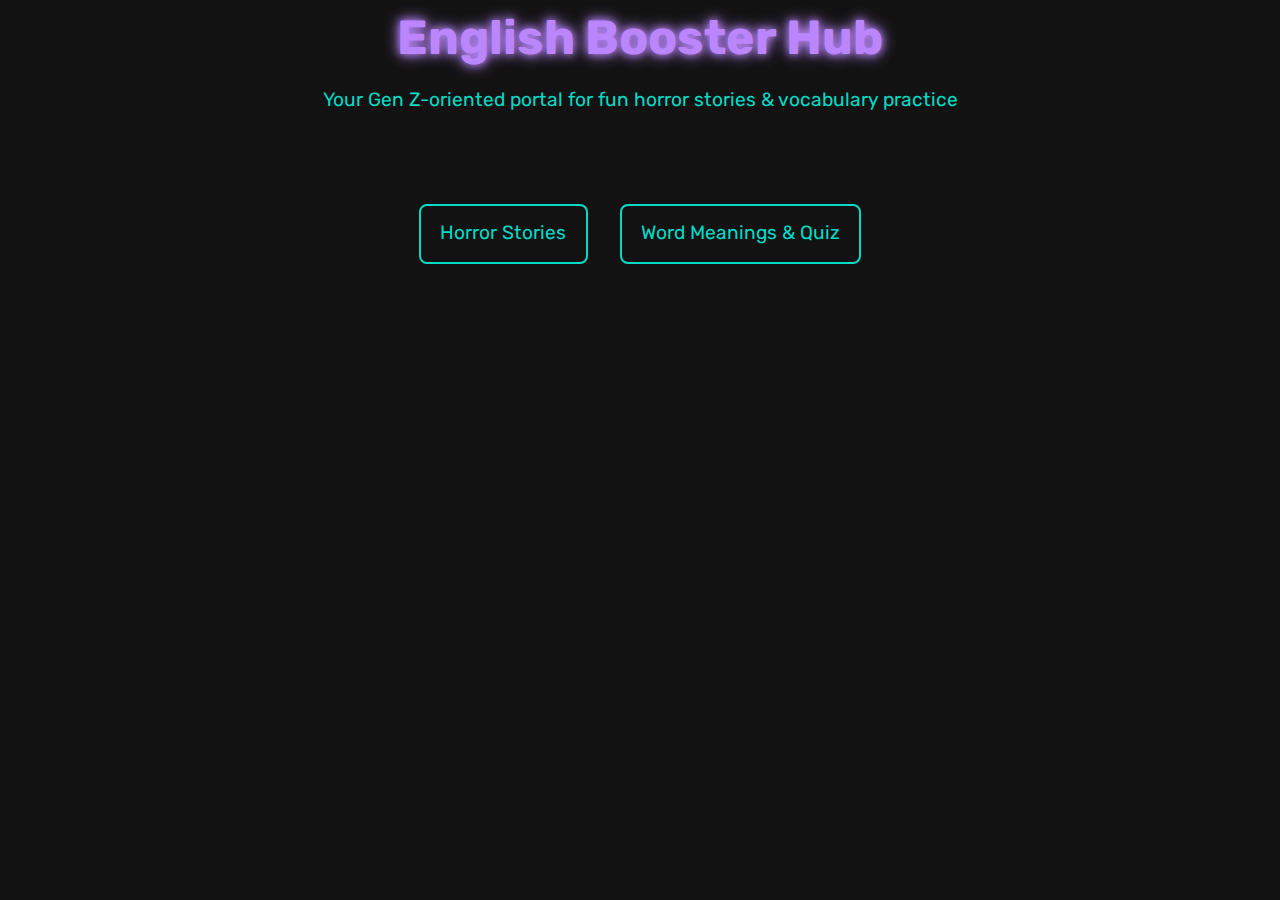
<file: index.html>
<!DOCTYPE html>
<html lang="en">
<head>
  <meta charset="UTF-8" />
  <meta name="viewport" content="width=device-width, initial-scale=1.0"/>
  <title>English Booster Hub</title>
  <link rel="stylesheet" href="style.css" />
</head>
<body>
  <header>
    <h1>English Booster Hub</h1>
    <p>Your Gen Z-oriented portal for fun horror stories & vocabulary practice</p>
  </header>

  <div class="container">
    <nav>
      <a href="horror.html">Horror Stories</a>
      <a href="words.html">Word Meanings & Quiz</a>
    </nav>
  </div>
</body>
</html>
</file>
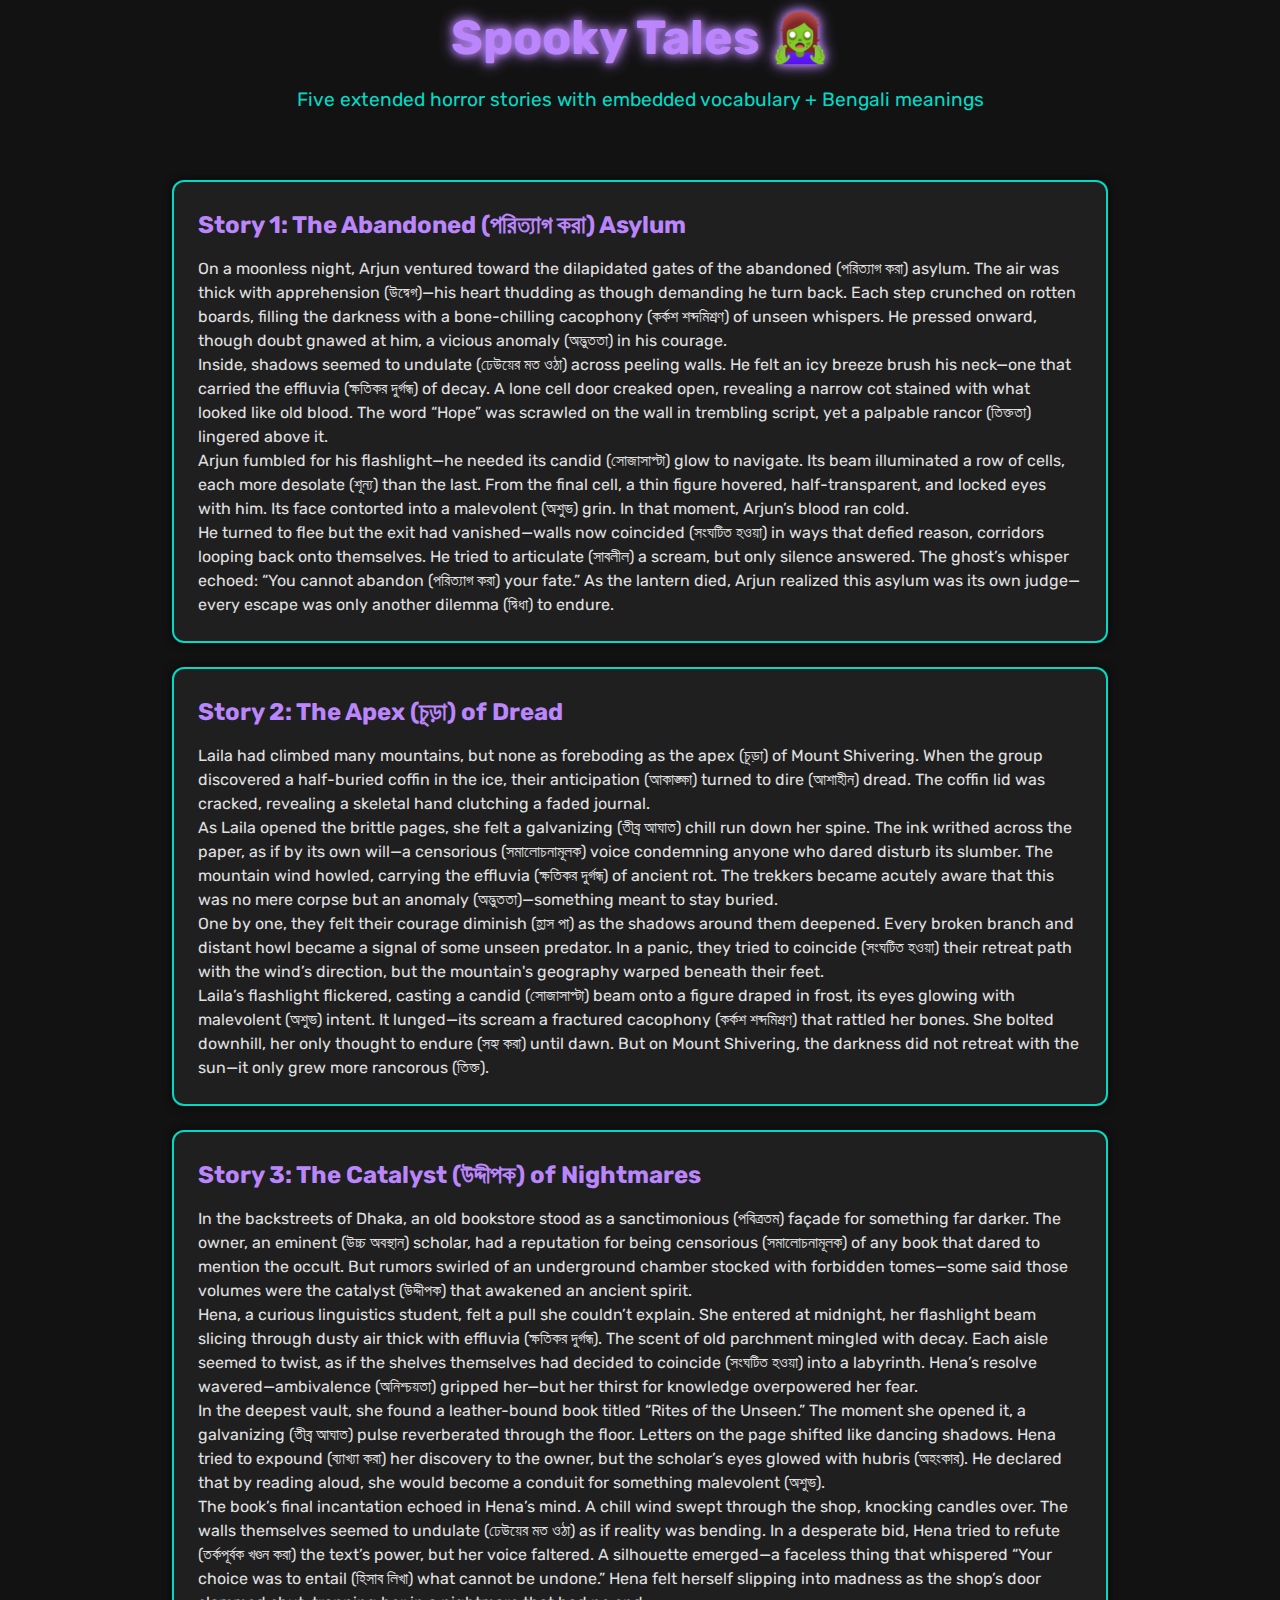
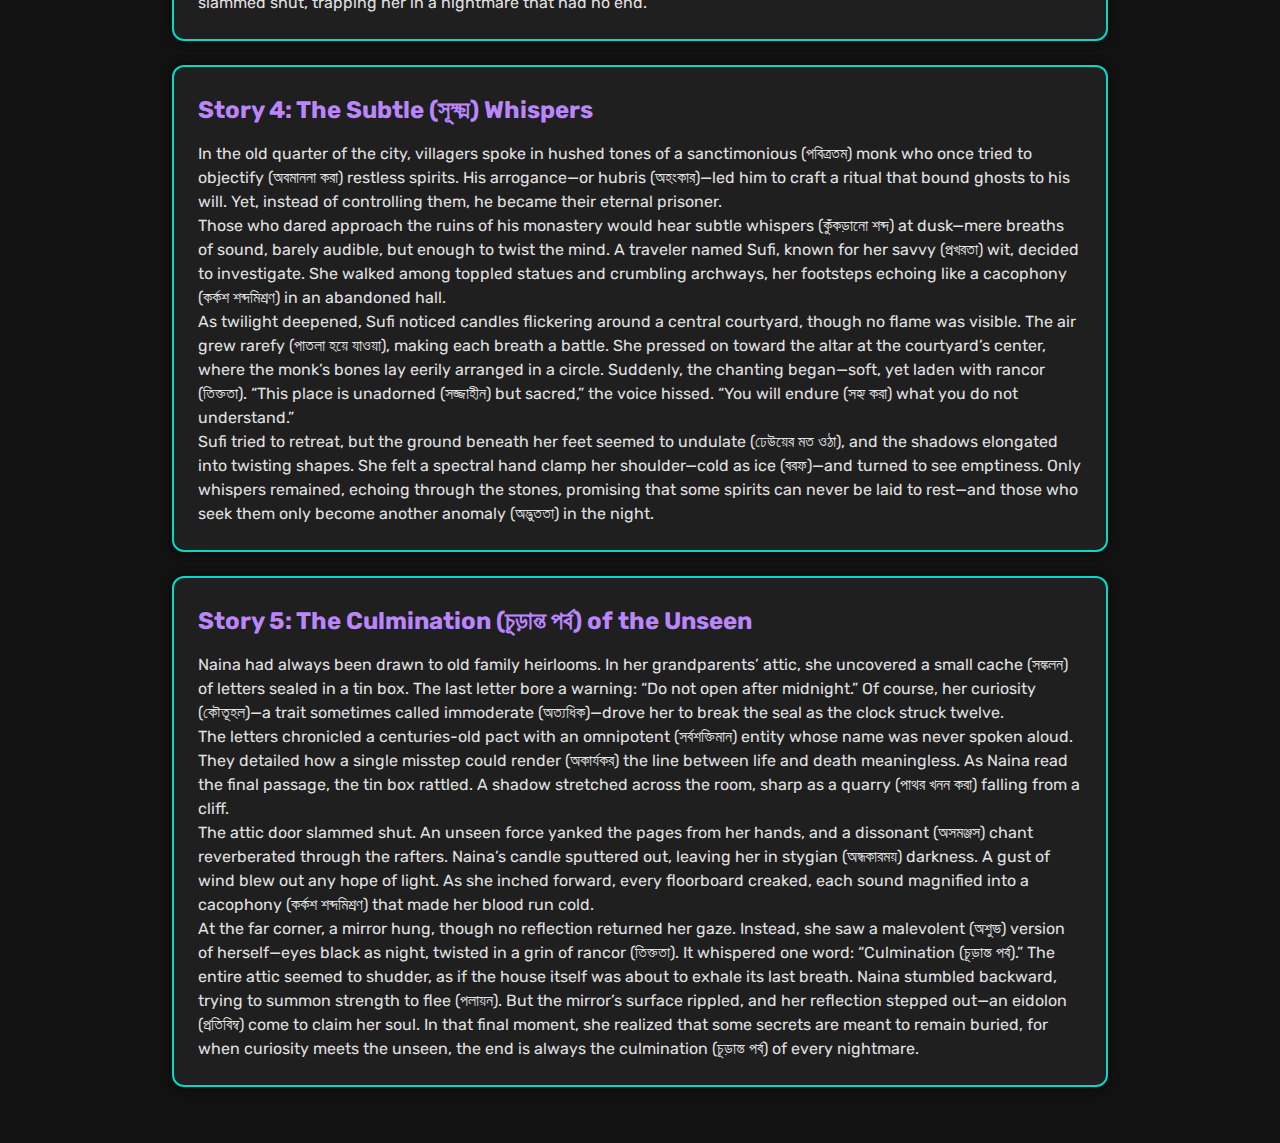
<file: horror.html>
<!DOCTYPE html>
<html lang="en">
<head>
  <meta charset="UTF-8" />
  <meta name="viewport" content="width=device-width, initial-scale=1.0"/>
  <title>Horror Stories</title>
  <link rel="stylesheet" href="style.css" />
</head>
<body>
  <header>
    <h1>Spooky Tales 🧟‍♀️</h1>
    <p>Five extended horror stories with embedded vocabulary + Bengali meanings</p>
  </header>

  <div class="container">
    <!-- STORY 1 -->
    <section id="stories">
      <div class="story">
        <h3>Story 1: The Abandoned (পরিত্যাগ করা) Asylum</h3>
        <p>
          On a moonless night, Arjun ventured toward the dilapidated gates of the <span class="vocab">abandoned (পরিত্যাগ করা)</span> asylum. The air was thick with <span class="vocab">apprehension (উদ্বেগ)</span>—his heart thudding as though demanding he turn back. Each step crunched on rotten boards, filling the darkness with a bone-chilling <span class="vocab">cacophony (কর্কশ শব্দমিশ্রণ)</span> of unseen whispers. He pressed onward, though doubt gnawed at him, a vicious <span class="vocab">anomaly (অদ্ভুততা)</span> in his courage. 
        </p>
        <p>
          Inside, shadows seemed to <span class="vocab">undulate (ঢেউয়ের মত ওঠা)</span> across peeling walls. He felt an icy breeze brush his neck—one that carried the <span class="vocab">effluvia (ক্ষতিকর দুর্গন্ধ)</span> of decay. A lone cell door creaked open, revealing a narrow cot stained with what looked like old blood. The word “Hope” was scrawled on the wall in trembling script, yet a palpable <span class="vocab">rancor (তিক্ততা)</span> lingered above it. 
        </p>
        <p>
          Arjun fumbled for his flashlight—he needed its <span class="vocab">candid (সোজাসাপ্টা)</span> glow to navigate. Its beam illuminated a row of cells, each more <span class="vocab">desolate (শূন্য)</span> than the last. From the final cell, a thin figure hovered, half-transparent, and locked eyes with him. Its face contorted into a <span class="vocab">malevolent (অশুভ)</span> grin. In that moment, Arjun’s blood ran cold. 
        </p>
        <p>
          He turned to flee but the exit had vanished—walls now <span class="vocab">coincided (সংঘটিত হওয়া)</span> in ways that defied reason, corridors looping back onto themselves. He tried to <span class="vocab">articulate (সাবলীল)</span> a scream, but only silence answered. The ghost’s whisper echoed: “You cannot <span class="vocab">abandon (পরিত্যাগ করা)</span> your fate.” As the lantern died, Arjun realized this asylum was its own judge—every escape was only another <span class="vocab">dilemma (দ্বিধা)</span> to endure.
        </p>
      </div>

      <!-- STORY 2 -->
      <div class="story">
        <h3>Story 2: The Apex (চূড়া) of Dread</h3>
        <p>
          Laila had climbed many mountains, but none as foreboding as the <span class="vocab">apex (চূড়া)</span> of Mount Shivering. When the group discovered a half-buried coffin in the ice, their <span class="vocab">anticipation (আকাঙ্ক্ষা)</span> turned to <span class="vocab">dire (আশাহীন)</span> dread. The coffin lid was cracked, revealing a skeletal hand clutching a faded journal. 
        </p>
        <p>
          As Laila opened the brittle pages, she felt a <span class="vocab">galvanizing (তীব্র আঘাত)</span> chill run down her spine. The ink writhed across the paper, as if by its own will—a <span class="vocab">censorious (সমালোচনামূলক)</span> voice condemning anyone who dared disturb its slumber. The mountain wind howled, carrying the <span class="vocab">effluvia (ক্ষতিকর দুর্গন্ধ)</span> of ancient rot. The trekkers became acutely aware that this was no mere corpse but an <span class="vocab">anomaly (অদ্ভুততা)</span>—something meant to stay buried.
        </p>
        <p>
          One by one, they felt their courage <span class="vocab">diminish (হ্রাস পা)</span> as the shadows around them deepened. Every broken branch and distant howl became a signal of some unseen predator. In a panic, they tried to <span class="vocab">coincide (সংঘটিত হওয়া)</span> their retreat path with the wind’s direction, but the mountain's geography warped beneath their feet. 
        </p>
        <p>
          Laila’s flashlight flickered, casting a <span class="vocab">candid (সোজাসাপ্টা)</span> beam onto a figure draped in frost, its eyes glowing with <span class="vocab">malevolent (অশুভ)</span> intent. It lunged—its scream a fractured <span class="vocab">cacophony (কর্কশ শব্দমিশ্রণ)</span> that rattled her bones. She bolted downhill, her only thought to <span class="vocab">endure (সহ্য করা)</span> until dawn. But on Mount Shivering, the darkness did not retreat with the sun—it only grew more <span class="vocab">rancorous (তিক্ত)</span>.
        </p>
      </div>

      <!-- STORY 3 -->
      <div class="story">
        <h3>Story 3: The Catalyst (উদ্দীপক) of Nightmares</h3>
        <p>
          In the backstreets of Dhaka, an old bookstore stood as a <span class="vocab">sanctimonious (পবিত্রতম)</span> façade for something far darker. The owner, an <span class="vocab">eminent (উচ্চ অবস্থান)</span> scholar, had a reputation for being <span class="vocab">censorious (সমালোচনামূলক)</span> of any book that dared to mention the occult. But rumors swirled of an underground chamber stocked with forbidden tomes—some said those volumes were the <span class="vocab">catalyst (উদ্দীপক)</span> that awakened an ancient spirit. 
        </p>
        <p>
          Hena, a curious linguistics student, felt a pull she couldn’t explain. She entered at midnight, her flashlight beam slicing through dusty air thick with <span class="vocab">effluvia (ক্ষতিকর দুর্গন্ধ)</span>. The scent of old parchment mingled with decay. Each aisle seemed to twist, as if the shelves themselves had decided to <span class="vocab">coincide (সংঘটিত হওয়া)</span> into a labyrinth. Hena’s resolve wavered—ambivalence (অনিশ্চয়তা) gripped her—but her thirst for knowledge overpowered her fear.
        </p>
        <p>
          In the deepest vault, she found a leather-bound book titled “Rites of the Unseen.” The moment she opened it, a <span class="vocab">galvanizing (তীব্র আঘাত)</span> pulse reverberated through the floor. Letters on the page shifted like dancing shadows. Hena tried to <span class="vocab">expound (ব্যাখ্যা করা)</span> her discovery to the owner, but the scholar’s eyes glowed with <span class="vocab">hubris (অহংকার)</span>. He declared that by reading aloud, she would become a conduit for something <span class="vocab">malevolent (অশুভ)</span>. 
        </p>
        <p>
          The book’s final incantation echoed in Hena’s mind. A chill wind swept through the shop, knocking candles over. The walls themselves seemed to <span class="vocab">undulate (ঢেউয়ের মত ওঠা)</span> as if reality was bending. In a desperate bid, Hena tried to <span class="vocab">refute (তর্কপূর্বক খণ্ডন করা)</span> the text’s power, but her voice faltered. A silhouette emerged—a faceless thing that whispered “Your choice was to <span class="vocab">entail (হিসাব লিখা)</span> what cannot be undone.” Hena felt herself slipping into madness as the shop’s door slammed shut, trapping her in a nightmare that had no end.
        </p>
      </div>

      <!-- STORY 4 -->
      <div class="story">
        <h3>Story 4: The Subtle (সূক্ষ্ম) Whispers</h3>
        <p>
          In the old quarter of the city, villagers spoke in hushed tones of a <span class="vocab">sanctimonious (পবিত্রতম)</span> monk who once tried to <span class="vocab">objectify (অবমাননা করা)</span> restless spirits. His arrogance—or <span class="vocab">hubris (অহংকার)</span>—led him to craft a ritual that bound ghosts to his will. Yet, instead of controlling them, he became their eternal prisoner. 
        </p>
        <p>
          Those who dared approach the ruins of his monastery would hear subtle <span class="vocab">whispers (কুঁকড়ানো শব্দ)</span> at dusk—mere breaths of sound, barely audible, but enough to twist the mind. A traveler named Sufi, known for her <span class="vocab">savvy (প্রখরতা)</span> wit, decided to investigate. She walked among toppled statues and crumbling archways, her footsteps echoing like a <span class="vocab">cacophony (কর্কশ শব্দমিশ্রণ)</span> in an abandoned hall.
        </p>
        <p>
          As twilight deepened, Sufi noticed candles flickering around a central courtyard, though no flame was visible. The air grew <span class="vocab">rarefy (পাতলা হয়ে যাওয়া)</span>, making each breath a battle. She pressed on toward the altar at the courtyard’s center, where the monk’s bones lay eerily arranged in a circle. Suddenly, the chanting began—soft, yet laden with <span class="vocab">rancor (তিক্ততা)</span>. “This place is <span class="vocab">unadorned (সজ্জাহীন)</span> but sacred,” the voice hissed. “You will <span class="vocab">endure (সহ্য করা)</span> what you do not understand.”
        </p>
        <p>
          Sufi tried to retreat, but the ground beneath her feet seemed to <span class="vocab">undulate (ঢেউয়ের মত ওঠা)</span>, and the shadows elongated into twisting shapes. She felt a spectral hand clamp her shoulder—cold as <span class="vocab">ice (বরফ)</span>—and turned to see emptiness. Only whispers remained, echoing through the stones, promising that some spirits can never be laid to rest—and those who seek them only become another <span class="vocab">anomaly (অদ্ভুততা)</span> in the night.
        </p>
      </div>

      <!-- STORY 5 -->
      <div class="story">
        <h3>Story 5: The Culmination (চূড়ান্ত পর্ব) of the Unseen</h3>
        <p>
          Naina had always been drawn to old family heirlooms. In her grandparents’ attic, she uncovered a small <span class="vocab">cache (সঙ্কলন)</span> of letters sealed in a tin box. The last letter bore a warning: “Do not open after midnight.” Of course, her <span class="vocab">curiosity (কৌতূহল)</span>—a trait sometimes called <span class="vocab">immoderate (অত্যধিক)</span>—drove her to break the seal as the clock struck twelve. 
        </p>
        <p>
          The letters chronicled a centuries-old pact with an <span class="vocab">omnipotent (সর্বশক্তিমান)</span> entity whose name was never spoken aloud. They detailed how a single misstep could <span class="vocab">render (অকার্যকর)</span> the line between life and death meaningless. As Naina read the final passage, the tin box rattled. A shadow stretched across the room, sharp as a <span class="vocab">quarry (পাথর খনন করা)</span> falling from a cliff. 
        </p>
        <p>
          The attic door slammed shut. An unseen force yanked the pages from her hands, and a <span class="vocab">dissonant (অসমঞ্জস)</span> chant reverberated through the rafters. Naina’s candle sputtered out, leaving her in <span class="vocab">stygian (অন্ধকারময়)</span> darkness. A gust of wind blew out any hope of light. As she inched forward, every floorboard creaked, each sound magnified into a <span class="vocab">cacophony (কর্কশ শব্দমিশ্রণ)</span> that made her blood run cold.
        </p>
        <p>
          At the far corner, a mirror hung, though no reflection returned her gaze. Instead, she saw a <span class="vocab">malevolent (অশুভ)</span> version of herself—eyes black as night, twisted in a grin of <span class="vocab">rancor (তিক্ততা)</span>. It whispered one word: “Culmination (চূড়ান্ত পর্ব).” The entire attic seemed to shudder, as if the house itself was about to exhale its last breath. Naina stumbled backward, trying to summon strength to <span class="vocab">flee (পলায়ন)</span>. But the mirror’s surface rippled, and her reflection stepped out—an <span class="vocab">eidolon (প্রতিবিম্ব)</span> come to claim her soul. In that final moment, she realized that some secrets are meant to remain buried, for when curiosity meets the unseen, the end is always the <span class="vocab">culmination (চূড়ান্ত পর্ব)</span> of every nightmare.
        </p>
      </div>
    </section>
  </div>
</body>
</html>
</file>
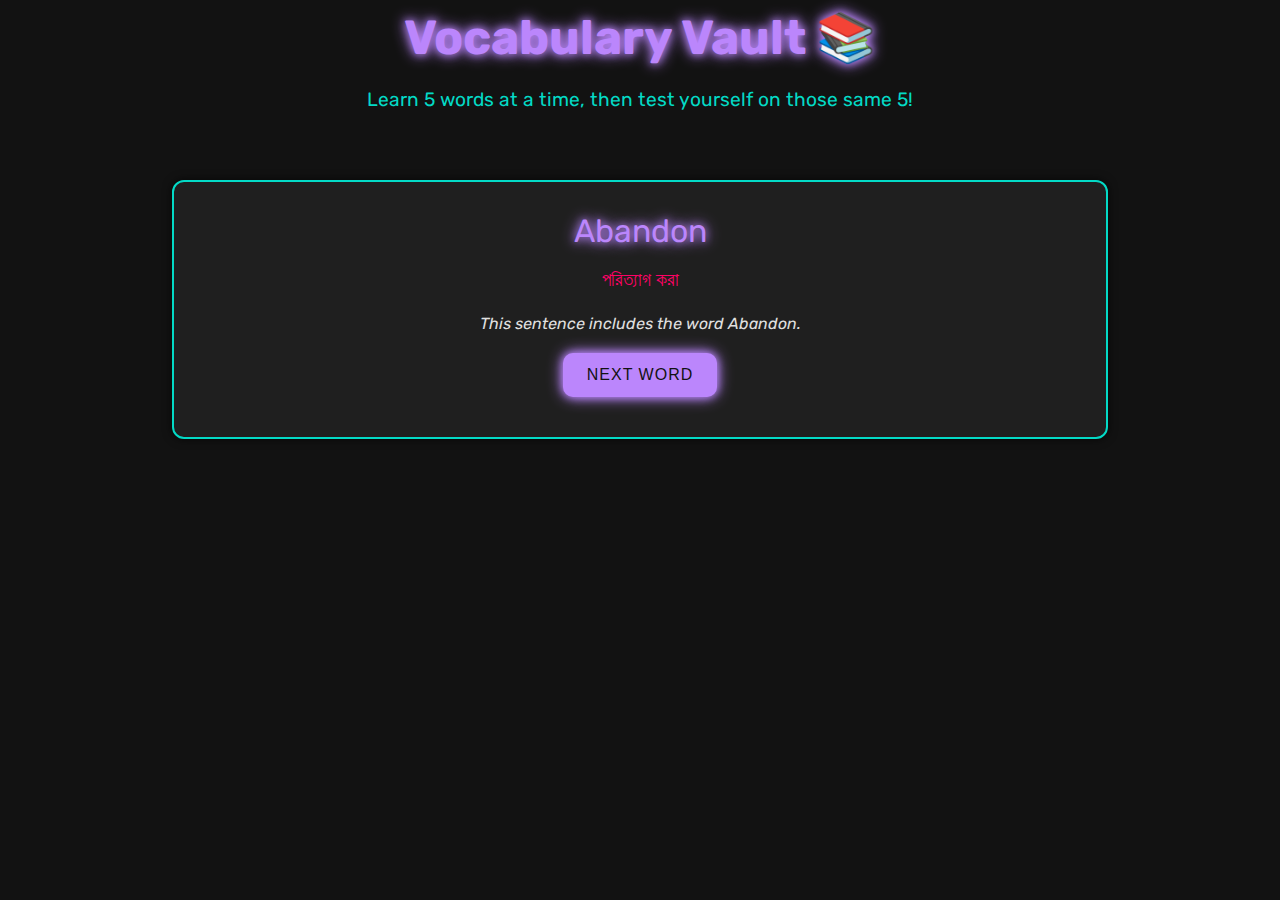
<file: words.html>
<!DOCTYPE html>
<html lang="en">
<head>
  <meta charset="UTF-8" />
  <meta name="viewport" content="width=device-width, initial-scale=1.0"/>
  <title>Word Meanings & Quiz</title>
  <link rel="stylesheet" href="style.css" />
</head>
<body>
  <header>
    <h1>Vocabulary Vault 📚</h1>
    <p>Learn 5 words at a time, then test yourself on those same 5!</p>
  </header>

  <div class="container">

    <!-- DISPLAY AREA FOR SINGLE WORD -->
    <div id="word-section" class="word-container">
      <div class="word" id="display-word">Loading...</div>
      <div class="meaning" id="display-meaning">Loading...</div>
      <div class="sentence" id="display-sentence">Loading...</div>
      <button id="next-button" class="button">Next Word</button>
    </div>

    <!-- QUIZ SECTION (initially hidden) -->
    <div id="quiz-section" class="quiz-container hidden">
      <div class="meaning-quiz" id="quiz-meaning">Meaning in Bengali appears here</div>
      <div class="options" id="quiz-options">
        <!-- Option buttons will be inserted dynamically -->
      </div>
      <div class="result" id="quiz-result"></div>
      <button id="quiz-next" class="button hidden">Continue</button>
    </div>

  </div>

  <!-- Link to JS at the end of body -->
  <script src="script.js"></script>
</body>
</html>
</file>
<file: style.css>
/* style.css */

/* Import a Google Font for a modern, Gen Z-friendly look */
@import url('https://fonts.googleapis.com/css2?family=Rubik:wght@400;500;700&display=swap');

:root {
  --bg-color: #121212;
  --primary-color: #bb86fc;
  --secondary-color: #03dac6;
  --text-color: #e0e0e0;
  --accent-color: #ff0266;
  --button-hover: #3700b3;
  --link-color: #03dac6;
  --neon-shadow: 0 0 8px var(--primary-color), 0 0 16px var(--primary-color);
}

* {
  margin: 0;
  padding: 0;
  box-sizing: border-box;
}

body {
  background-color: var(--bg-color);
  color: var(--text-color);
  font-family: 'Rubik', sans-serif;
  line-height: 1.6;
  min-height: 100vh;
}

/* Container for centering content */
.container {
  max-width: 1000px;
  margin: 0 auto;
  padding: 2rem;
}

/* HEADER */
header {
  margin-bottom: 2rem;
  text-align: center;
}
header h1 {
  font-size: 3rem;
  color: var(--primary-color);
  text-shadow: var(--neon-shadow);
  margin-bottom: 0.5rem;
}
header p {
  color: var(--secondary-color);
  font-size: 1.2rem;
}

/* NAVIGATION LINKS ON MAIN PAGE */
nav {
  margin-top: 1.5rem;
  display: flex;
  justify-content: center;
  gap: 2rem;
}
nav a {
  text-decoration: none;
  color: var(--link-color);
  font-size: 1.2rem;
  padding: 0.8rem 1.2rem;
  border: 2px solid var(--link-color);
  border-radius: 8px;
  transition: background-color 0.3s, box-shadow 0.3s;
}
nav a:hover {
  background-color: var(--link-color);
  color: var(--bg-color);
  box-shadow: var(--neon-shadow);
}

/* BUTTON STYLES */
.button {
  display: inline-block;
  margin: 1rem 0;
  padding: 0.8rem 1.5rem;
  background-color: var(--primary-color);
  color: var(--bg-color);
  border: none;
  border-radius: 10px;
  font-size: 1rem;
  cursor: pointer;
  text-transform: uppercase;
  letter-spacing: 1px;
  box-shadow: var(--neon-shadow);
  transition: transform 0.2s, box-shadow 0.2s;
}
.button:hover {
  transform: scale(1.05);
  background-color: var(--button-hover);
  box-shadow: 0 0 12px var(--button-hover), 0 0 24px var(--button-hover);
}

/* SECTION HEADINGS */
h2 {
  color: var(--accent-color);
  margin-bottom: 1rem;
  font-size: 2rem;
  text-shadow: 0 0 6px var(--accent-color);
}

/* HORROR STORY STYLES */
.story {
  background-color: #1f1f1f;
  border: 2px solid var(--secondary-color);
  border-radius: 12px;
  padding: 1.5rem;
  margin-bottom: 1.5rem;
  box-shadow: 0 0 10px rgba(0, 0, 0, 0.7);
}
.story h3 {
  margin-bottom: 0.8rem;
  color: var(--primary-color);
  font-size: 1.5rem;
}
.story p {
  font-size: 1rem;
  line-height: 1.5;
}

/* WORD DISPLAY AREA */
.word-container {
  background-color: #1f1f1f;
  border: 2px solid var(--secondary-color);
  border-radius: 12px;
  padding: 1.5rem;
  margin-bottom: 1.5rem;
  box-shadow: 0 0 10px rgba(0, 0, 0, 0.7);
  text-align: center;
}
.word-container .word {
  font-size: 2rem;
  color: var(--primary-color);
  margin-bottom: 0.5rem;
  text-shadow: var(--neon-shadow);
}
.word-container .meaning {
  font-size: 1.2rem;
  color: var(--accent-color);
  margin-bottom: 1rem;
}
.word-container .sentence {
  font-size: 1rem;
  color: var(--text-color);
  font-style: italic;
}

/* QUIZ AREA */
.quiz-container {
  background-color: #1f1f1f;
  border: 2px solid var(--accent-color);
  border-radius: 12px;
  padding: 1.5rem;
  margin-top: 2rem;
  box-shadow: 0 0 10px rgba(0, 0, 0, 0.7);
  text-align: center;
}
.quiz-container .meaning-quiz {
  font-size: 1.2rem;
  color: var(--secondary-color);
  margin-bottom: 1rem;
}
.quiz-container .options {
  display: flex;
  flex-direction: column;
  align-items: center;
  gap: 1rem;
}
.quiz-container .option {
  padding: 0.6rem 1.2rem;
  border: 2px solid var(--secondary-color);
  border-radius: 8px;
  background-color: var(--bg-color);
  color: var(--text-color);
  cursor: pointer;
  transition: background-color 0.3s, transform 0.2s;
}
.quiz-container .option:hover {
  background-color: var(--secondary-color);
  color: var(--bg-color);
  transform: scale(1.03);
}

/* RESULTS */
.result {
  margin-top: 1rem;
  font-size: 1.1rem;
  color: var(--accent-color);
}

/* HIDE ELEMENTS UTILITY */
.hidden {
  display: none;
}

/* RESPONSIVE TEXT */
@media (max-width: 600px) {
  header h1 {
    font-size: 2.2rem;
  }
  nav {
    flex-direction: column;
    gap: 1rem;
  }
  .word-container .word {
    font-size: 1.6rem;
  }
  .word-container .meaning {
    font-size: 1rem;
  }
}
</file>
